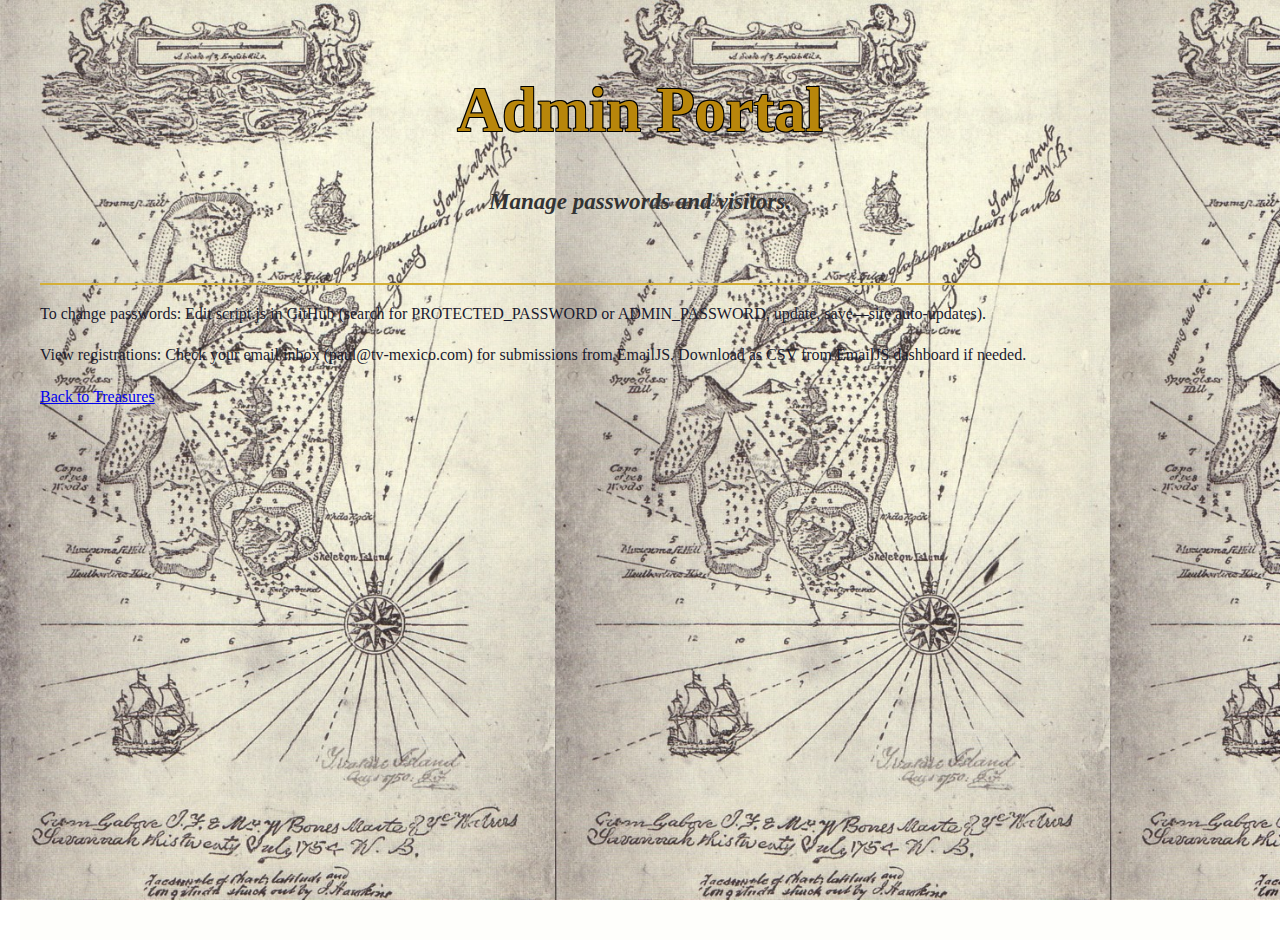
<file: admin.html>
<!DOCTYPE html>
<html lang="en">
<head>
    <meta charset="UTF-8">
    <meta name="viewport" content="width=device-width, initial-scale=1.0">
    <title>Admin - King Tuerto's Treasures</title>
    <link rel="stylesheet" href="style.css">
</head>
<body onload="adminCheck()">
    <div class="container">
        <header>
            <h1>Admin Portal</h1>
            <p>Manage passwords and visitors.</p>
        </header>
        <main>
            <p>To change passwords: Edit script.js in GitHub (search for PROTECTED_PASSWORD or ADMIN_PASSWORD, update, save—site auto-updates).</p>
            <p>View registrations: Check your email inbox (paul@tv-mexico.com) for submissions from EmailJS. Download as CSV from EmailJS dashboard if needed.</p>
            <a href="index.html">Back to Treasures</a>
        </main>
    </div>
    <script src="script.js"></script>
</body>
</html>
</file>
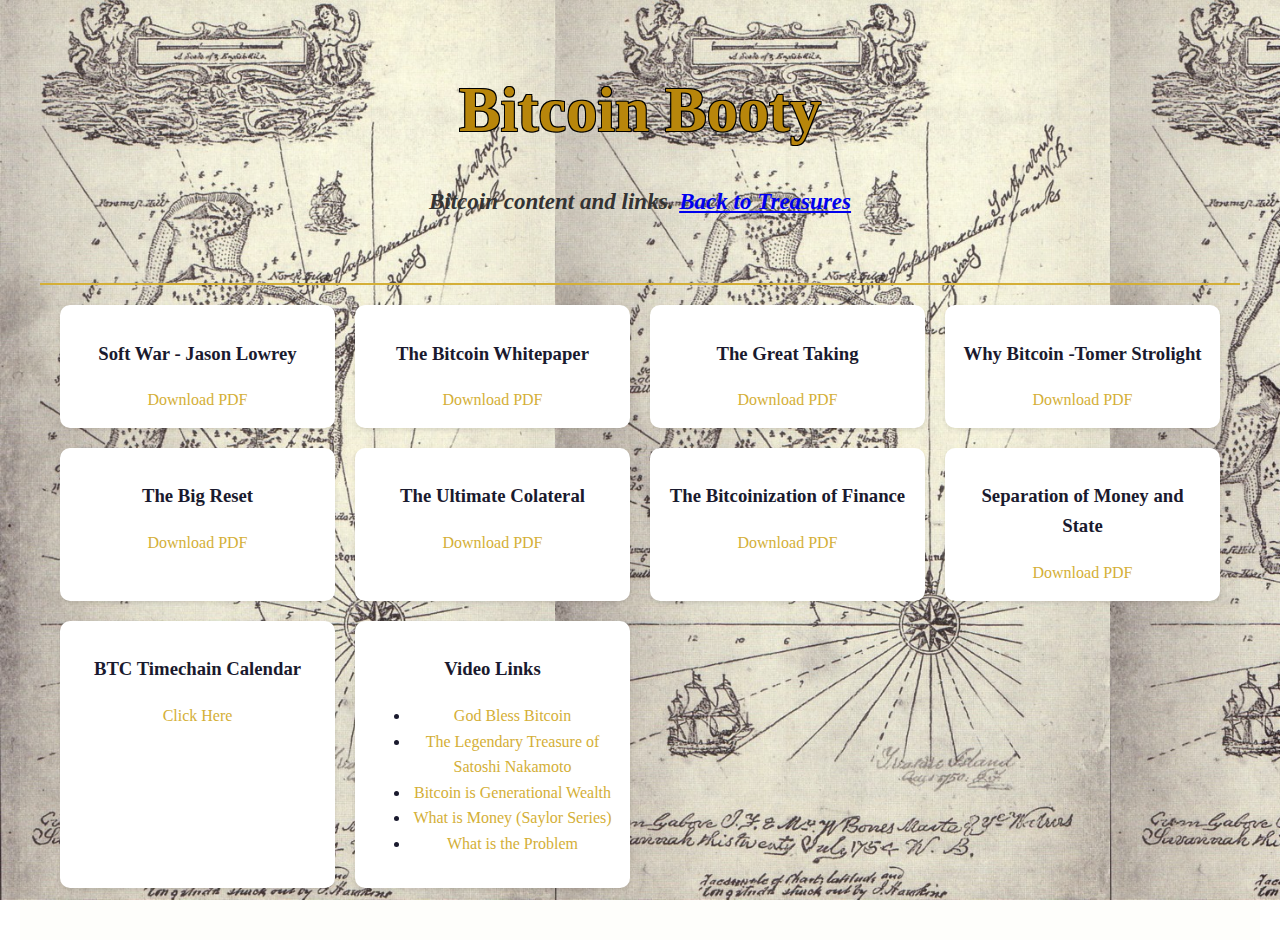
<file: btc.html>
<!DOCTYPE html>
<html lang="en">
<head>
    <meta charset="UTF-8">
    <meta name="viewport" content="width=device-width, initial-scale=1.0">
    <title>Bitcoin Odyssey - King Tuerto's Treasures</title>
    <link rel="stylesheet" href="style.css">
</head>
<body>
    <div class="container">
        <header>
            <h1>Bitcoin Booty</h1>
            <p>Bitcoin content and links. <a href="index.html">Back to Treasures</a></p>
        </header>
            <main class="content-grid">
            <!-- First row of 4 titles -->
                <div class="content-item">
                <h3>Soft War - Jason Lowrey</h3>
                <a href="SoftWar.pdf" target="_blank">Download PDF</a>
            </div>
            <div class="content-item">
                <h3>The Bitcoin Whitepaper</h3>
                <a href="bitcoinwhitepaper.pdf" target="_blank">Download PDF</a>
            </div>
            <div class="content-item">
                <h3>The Great Taking</h3>
                <a href="TheGreatTaking.pdf" target="_blank">Download PDF</a>
            </div>
            <div class="content-item">
                <h3>Why Bitcoin -Tomer Strolight</h3>
                <a href="WhyBitcoin_compressed.pdf" target="_blank">Download PDF</a>
            </div>
                <div class="content-item">
                <h3>The Big Reset</h3>
                <a href="TheBigReset.pdf" target="_blank">Download PDF</a>
            </div>
                <div class="content-item">
                <h3>The Ultimate Colateral</h3>
                <a href="TheUltimateColateral.pdf" target="_blank">Download PDF</a>
            </div>
                <div class="content-item">
                <h3>The Bitcoinization of Finance</h3>
                <a href="TheBitcoinizationofFinance.pdf" target="_blank">Download PDF</a>
            </div>
                <div class="content-item">
                <h3>Separation of Money and State</h3>
                <a href="SeparationOfMoneyAndState.pdf" target="_blank">Download PDF</a>
            </div>
            <div class="content-item">
                <h3>BTC Timechain Calendar</h3>
                <a href="https://timechaincalendar.com/en" target="_blank">Click Here</a>
                </div>
            <!-- Add more links/PDFs here: Drag files to repo, then edit links. -->
            
            <!-- New Video Links Card - Add your YouTube URLs here -->
            <div class="content-item">
                <h3>Video Links</h3>
                <ul>
                    <li><a href="https://www.youtube.com/watch?v=oksraL7wN6Q" target="_blank">God Bless Bitcoin</a></li>
                    <li><a href="https://www.youtube.com/watch?v=iIWViimqRMU" target="_blank">The Legendary Treasure of Satoshi Nakamoto</a></li>
                    <li><a href="https://www.youtube.com/watch?v=3Rnqst5qCgA" target="_blank">Bitcoin is Generational Wealth</a></li>
                    <li><a href="https://www.youtube.com/watch?v=4rvTppy1qLI&list=PL2jAZ0x9H0bRvoNt1xNJWYa9_8_an03h0" target="_blank">What is Money (Saylor Series)</a></li>
                    <li><a href="https://www.youtube.com/watch?v=YtFOxNbmD38" target="_blank">What is the Problem</a></li>
                    <!-- Add more lines like this: <li><a href="YOUR_URL" target="_blank">Your Title</a></li> -->
                </ul>
            </div>
        </main>
    </div>
</body>
</html>
</file>
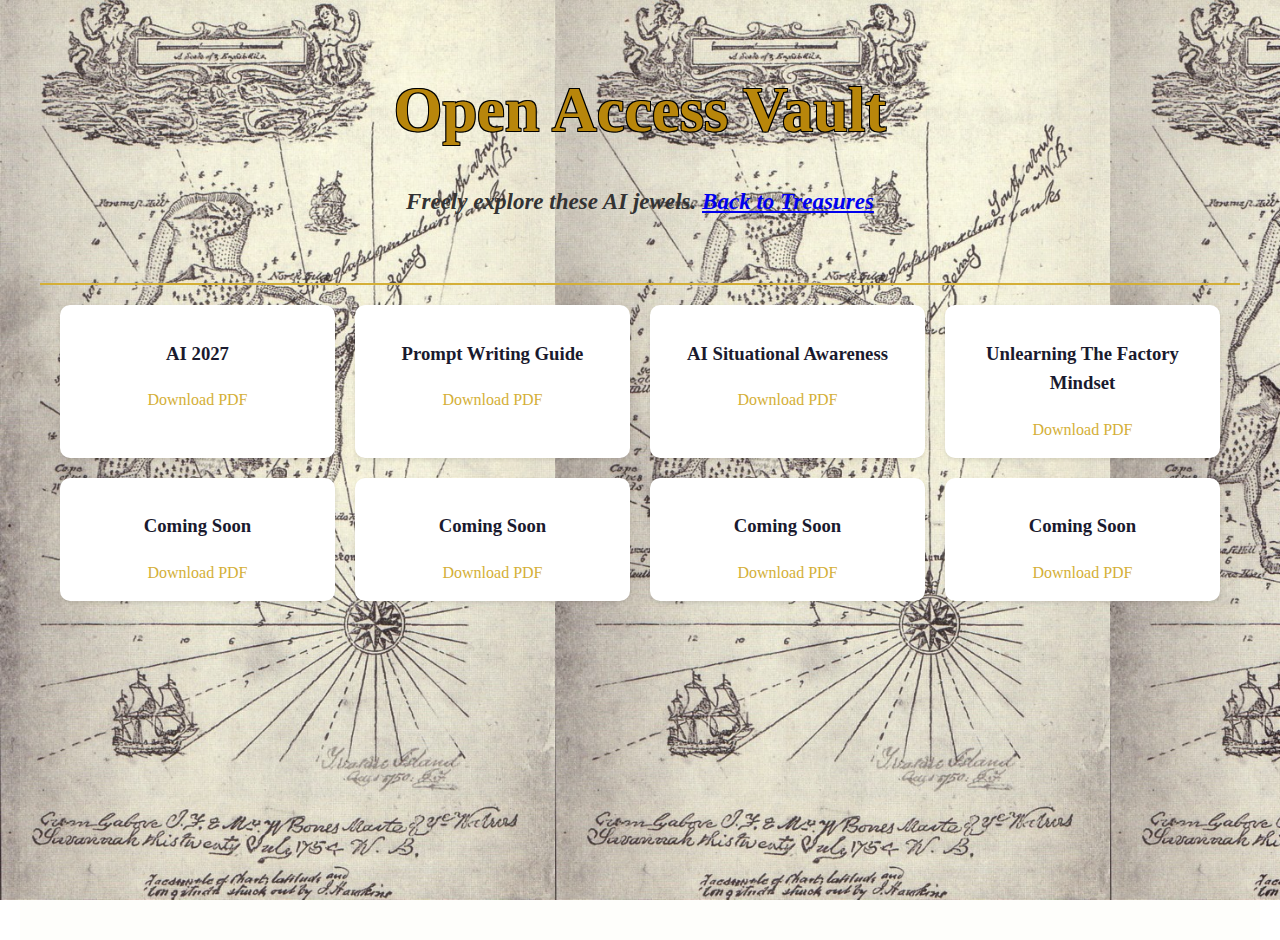
<file: open.html>
<!DOCTYPE html>
<html lang="en">
<head>
    <meta charset="UTF-8">
    <meta name="viewport" content="width=device-width, initial-scale=1.0">
    <title>Open Access - King Tuerto's Treasures</title>
    <link rel="stylesheet" href="style.css">
</head>
<body>
    <div class="container">
        <header>
            <h1>Open Access Vault</h1>
            <p>Freely explore these AI jewels. <a href="index.html">Back to Treasures</a></p>
        </header>
        <main class="content-grid">
            <!-- First row of 4 titles -->
            <div class="content-item">
                <h3>AI 2027</h3>
                <a href="AI2027.pdf" target="_blank">Download PDF</a>
            </div>
            <div class="content-item">
                <h3>Prompt Writing Guide</h3>
                <a href="PromptEngineering.pdf" target="_blank">Download PDF</a>
            </div>
            <div class="content-item">
                <h3>AI Situational Awareness</h3>
                <a href="situationalawareness.pdf" target="_blank">Download PDF</a>
            </div>
            <div class="content-item">
                <h3>Unlearning The Factory Mindset</h3>
                <a href="Unlearningthefactorymindset.pdf" target="_blank">Download PDF</a>
            </div>
            <!-- Second row of 4 titles (add your filenames/titles here) -->
            <div class="content-item">
                <h3>Coming Soon</h3>
                <a href="title5.pdf" target="_blank">Download PDF</a>
            </div>
            <div class="content-item">
                <h3>Coming Soon</h3>
                <a href="title6.pdf" target="_blank">Download PDF</a>
            </div>
            <div class="content-item">
                <h3>Coming Soon</h3>
                <a href="title7.pdf" target="_blank">Download PDF</a>
            </div>
            <div class="content-item">
                <h3>Coming Soon</h3>
                <a href="title8.pdf" target="_blank">Download PDF</a>
            </div>
        </main>
    </div>
</body>
</html>
</file>
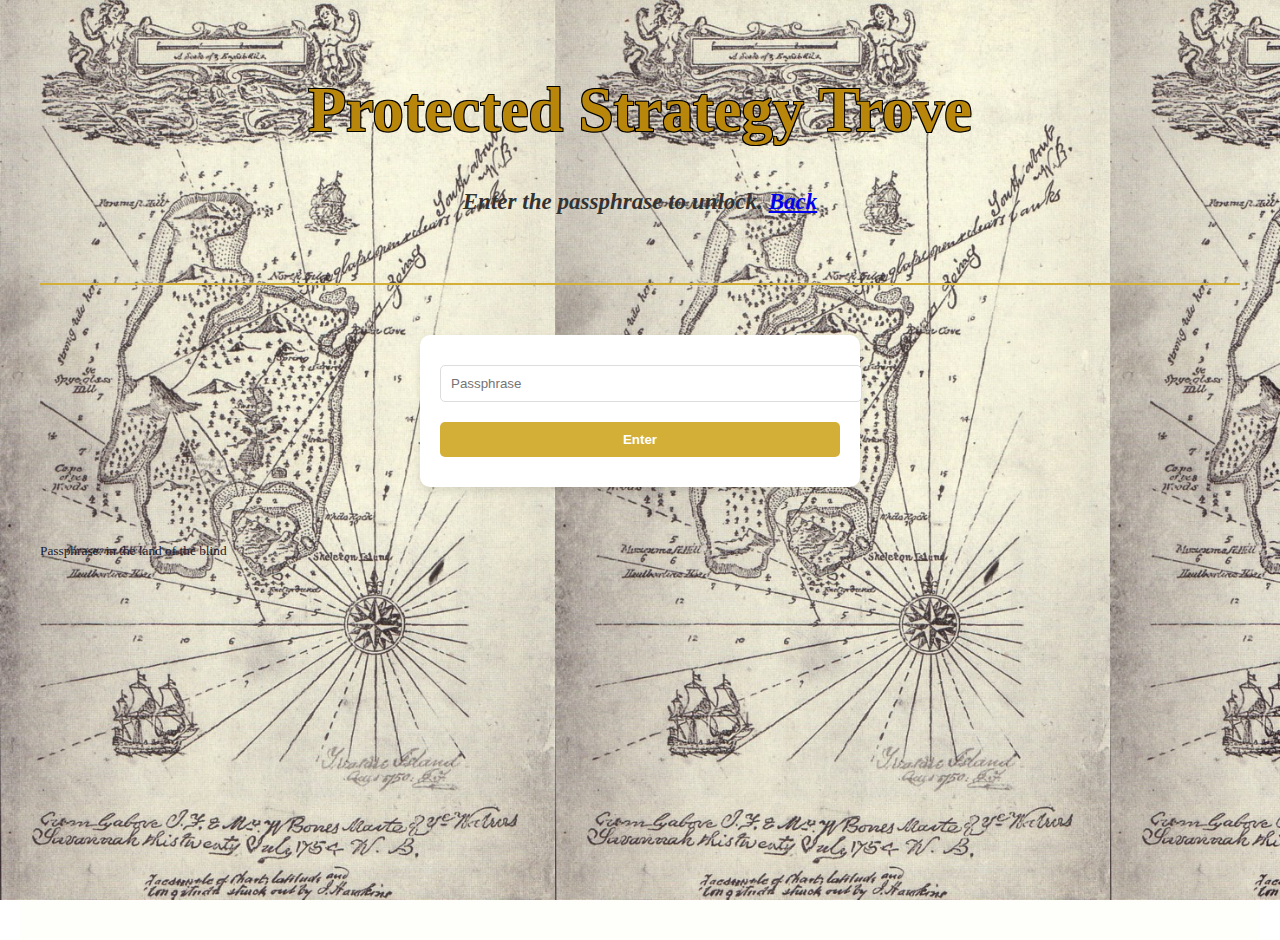
<file: protected-entry.html>
<!DOCTYPE html>
<html lang="en">
<head>
    <meta charset="UTF-8">
    <meta name="viewport" content="width=device-width, initial-scale=1.0">
    <title>Protected Access - King Tuerto's Treasures</title>
    <link rel="stylesheet" href="style.css">
</head>
<body>
    <div class="container">
        <header>
            <h1>Protected Strategy Trove</h1>
            <p>Enter the passphrase to unlock. <a href="index.html">Back</a></p>
        </header>
        <form onsubmit="return checkAccess(event)">
            <input type="password" id="password" placeholder="Passphrase" required>
            <button type="submit">Enter</button>
        </form>
        <p><small>Passphrase: in the land of the blind</small></p>
    </div>
    <script src="script.js"></script>
</body>
</html>
</file>
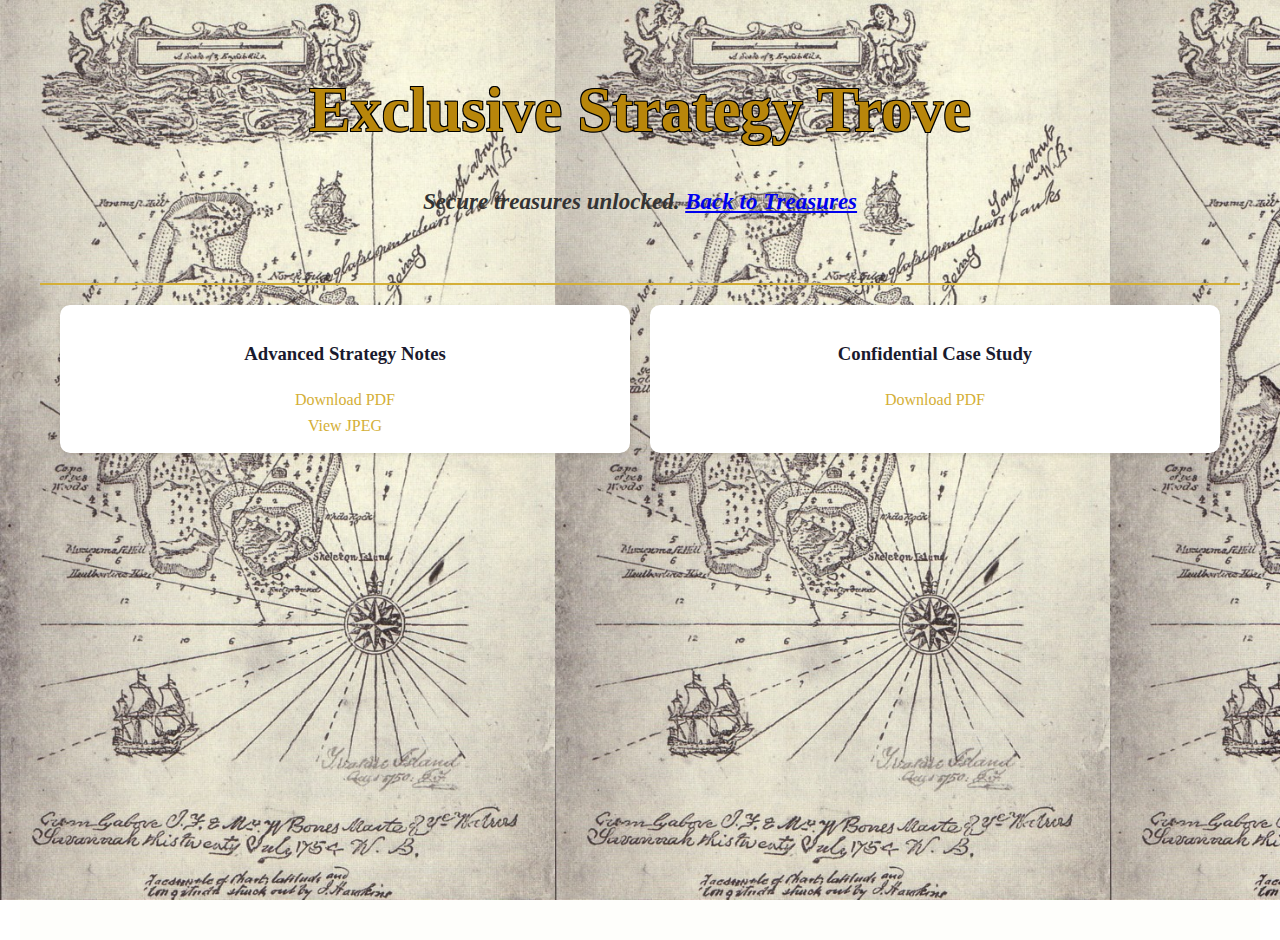
<file: protected.html>
<!DOCTYPE html>
<html lang="en">
<head>
    <meta charset="UTF-8">
    <meta name="viewport" content="width=device-width, initial-scale=1.0">
    <title>Protected Content - King Tuerto's Treasures</title>
    <link rel="stylesheet" href="style.css">
</head>
<body>
    <div class="container">
        <header>
            <h1>Exclusive Strategy Trove</h1>
            <p>Secure treasures unlocked. <a href="index.html">Back to Treasures</a></p>
        </header>
        <main class="content-grid">
            <!-- Add your protected PDFs/JPEGs here: Drag to repo, then link -->
            <div class="content-item">
                <h3>Advanced Strategy Notes</h3>
                <a href="protected-pdf1.pdf" target="_blank">Download PDF</a><br>
                <a href="protected-image1.jpg" target="_blank">View JPEG</a>
            </div>
            <div class="content-item">
                <h3>Confidential Case Study</h3>
                <a href="protected-pdf2.pdf" target="_blank">Download PDF</a>
            </div>
            <!-- Duplicate <div class="content-item"> for more. For sub-pages: Copy as sub-protected1.html -->
        </main>
    </div>
</body>
</html>
</file>
<file: style.css>
body {
    margin: 0;
    font-family: 'Georgia', serif;
    background-image: url('map-background.jpeg');
    background-size: contain;
    background-attachment: fixed;
    color: #1a1a2e;
    line-height: 1.6;
}

.container {
    max-width: 1200px;
    margin: 0 auto;
    padding: 20px;
    background: rgba(245, 245, 220, 0.1); /* More transparent parchment overlay */
    min-height: 100vh;
}

header {
    text-align: center;
    padding: 40px 0;
    border-bottom: 2px solid #d4af37;
}

h1 {
    font-size: 3.9em;
    color: #b8860b;
    margin: 0;
    text-shadow: 1px 1px 0 #000, -1px -1px 0 #000, 1px -1px 0 #000, -1px 1px 0 #000; /* Black outline */
}

header p {
    font-size: 1.44em;
    font-style: italic;
    color: #333;
    font-weight: bold;
}

.cards {
    display: grid;
    grid-template-columns: repeat(auto-fit, minmax(300px, 1fr));
    gap: 30px;
    padding: 40px 0;
}

.card {
    background: white;
    border-radius: 15px;
    padding: 20px;
    text-align: center;
    text-decoration: none;
    box-shadow: 0 4px 8px rgba(0,0,0,0.1);
    transition: transform 0.3s, box-shadow 0.3s;
    border: 2px solid transparent;
}

.card:hover {
    transform: translateY(-5px);
    box-shadow: 0 8px 16px rgba(212, 175, 55, 0.3);
    border-color: #d4af37;
}

.card img {
    width: 200px;
    height: auto;
    margin-bottom: 15px;
}

.card h2 {
    color: #d4af37;
    font-size: 1.5em;
}

.card h3 {
    color: #d4af37;
    font-size: 1.2em;
    margin: 10px 0;
}

.card a {
    color: #d4af37;
    text-decoration: none;
    font-weight: bold;
    margin: 5px 0;
}

.card p {
    color: #555;
}

footer {
    text-align: center;
    padding: 20px;
    border-top: 1px solid #ddd;
    font-size: 0.9em;
    color: #666;
}

/* Form styles for protected page */
form {
    max-width: 400px;
    margin: 50px auto;
    padding: 20px;
    background: white;
    border-radius: 10px;
    box-shadow: 0 4px 8px rgba(0,0,0,0.1);
}

input, button {
    width: 100%;
    padding: 10px;
    margin: 10px 0;
    border: 1px solid #ddd;
    border-radius: 5px;
}

button {
    background: #d4af37;
    color: white;
    border: none;
    cursor: pointer;
    font-weight: bold;
}

button:hover {
    background: #b8942f;
}

/* Content pages */
.content-grid {
    display: grid;
    grid-template-columns: repeat(auto-fit, minmax(250px, 1fr));
    gap: 20px;
    padding: 20px;
}

.content-item {
    background: white;
    padding: 15px;
    border-radius: 10px;
    text-align: center;
    box-shadow: 0 2px 4px rgba(0,0,0,0.1);
}

.content-item a {
    color: #d4af37;
    text-decoration: none;
}

@media (max-width: 768px) {
    .cards { grid-template-columns: 1fr; }
    h1 { font-size: 2.5em; }
}
</file>
